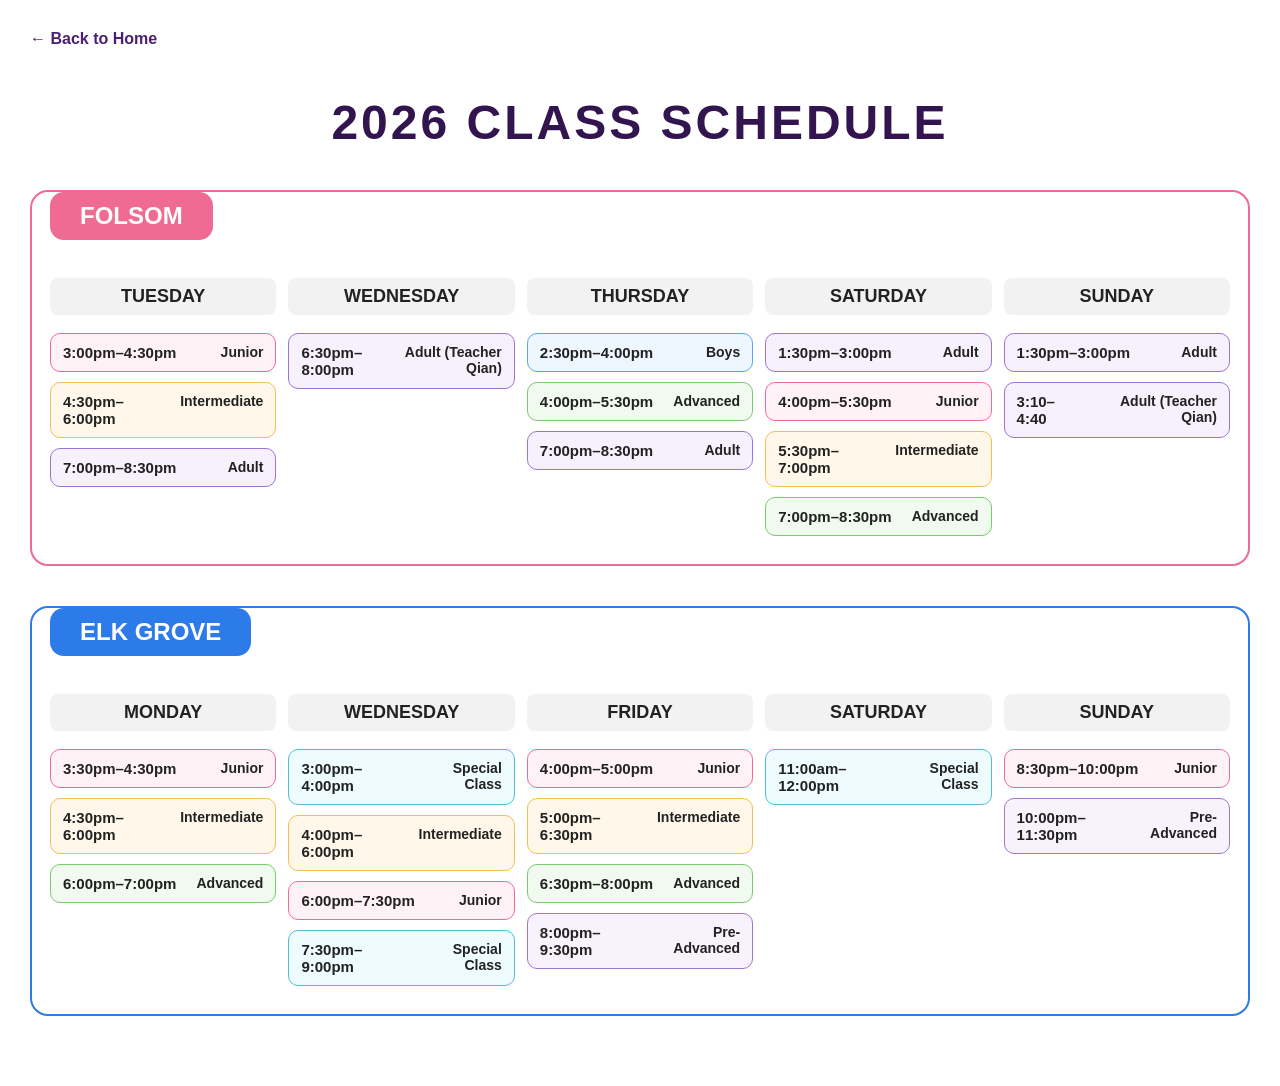
<file: schedule.html>
<!DOCTYPE html><html lang="en"><head><meta charset="UTF-8"><meta name="viewport" content="width=device-width,initial-scale=1"><title>2026 Class Schedule</title><link rel="stylesheet" href="schedule.css"></head><body><div class="container"><a class="back" href="index.html">← Back to Home</a><h1>2026 CLASS SCHEDULE</h1>
<section class="campus pink"><h2>FOLSOM</h2><div class="grid">
<div><h3>TUESDAY</h3><div class="card junior">3:00pm–4:30pm <span>Junior</span></div><div class="card inter">4:30pm–6:00pm <span>Intermediate</span></div><div class="card adult">7:00pm–8:30pm <span>Adult</span></div></div>
<div><h3>WEDNESDAY</h3><div class="card adult">6:30pm–8:00pm <span>Adult (Teacher Qian)</span></div></div>
<div><h3>THURSDAY</h3><div class="card boys">2:30pm–4:00pm <span>Boys</span></div><div class="card adv">4:00pm–5:30pm <span>Advanced</span></div><div class="card adult">7:00pm–8:30pm <span>Adult</span></div></div>
<div><h3>SATURDAY</h3><div class="card adult">1:30pm–3:00pm <span>Adult</span></div><div class="card junior">4:00pm–5:30pm <span>Junior</span></div><div class="card inter">5:30pm–7:00pm <span>Intermediate</span></div><div class="card adv">7:00pm–8:30pm <span>Advanced</span></div></div>
<div><h3>SUNDAY</h3><div class="card adult">1:30pm–3:00pm <span>Adult</span></div><div class="card adult">3:10–4:40 <span>Adult (Teacher Qian)</span></div></div></div></section>
<section class="campus blue"><h2>ELK GROVE</h2><div class="grid">
<div><h3>MONDAY</h3><div class="card junior">3:30pm–4:30pm <span>Junior</span></div><div class="card inter">4:30pm–6:00pm <span>Intermediate</span></div><div class="card adv">6:00pm–7:00pm <span>Advanced</span></div></div>
<div><h3>WEDNESDAY</h3><div class="card special">3:00pm–4:00pm <span>Special Class</span></div><div class="card inter">4:00pm–6:00pm <span>Intermediate</span></div><div class="card junior">6:00pm–7:30pm <span>Junior</span></div><div class="card special">7:30pm–9:00pm <span>Special Class</span></div></div>
<div><h3>FRIDAY</h3><div class="card junior">4:00pm–5:00pm <span>Junior</span></div><div class="card inter">5:00pm–6:30pm <span>Intermediate</span></div><div class="card adv">6:30pm–8:00pm <span>Advanced</span></div><div class="card pre">8:00pm–9:30pm <span>Pre-Advanced</span></div></div>
<div><h3>SATURDAY</h3><div class="card special">11:00am–12:00pm <span>Special Class</span></div></div>
<div><h3>SUNDAY</h3><div class="card junior">8:30pm–10:00pm <span>Junior</span></div><div class="card pre">10:00pm–11:30pm <span>Pre-Advanced</span></div></div></div></section></div></body></html>
</file>
<file: schedule.css>
body{font-family:Arial,sans-serif;background:#fff;margin:0;padding:30px;color:#222}.container{max-width:1400px;margin:auto}.back{display:inline-block;margin-bottom:15px;color:#4d1f73;font-weight:700;text-decoration:none}h1{text-align:center;font-size:48px;letter-spacing:3px;color:#32154f}.campus{border:2px solid;border-radius:18px;padding:18px;margin:40px 0}.pink{border-color:#ef6b93}.blue{border-color:#2d7be8}h2{display:inline-block;color:#fff;padding:10px 30px;border-radius:14px;margin-top:-42px}.pink h2{background:#ef6b93}.blue h2{background:#2d7be8}.grid{display:grid;grid-template-columns:repeat(5,1fr);gap:12px}h3{text-align:center;background:#f2f2f2;padding:8px;border-radius:8px;font-size:18px}.card{margin:10px 0;padding:10px 12px;border-radius:10px;font-size:15px;font-weight:600;display:flex;justify-content:space-between;gap:10px}.card span{font-size:14px;text-align:right}.junior{background:#fff2f6;border:1px solid #ef6b93}.inter{background:#fff8ea;border:1px solid #f3bf55}.adv{background:#f1faef;border:1px solid #7bc96f}.boys{background:#eef6ff;border:1px solid #59a3ff}.adult{background:#f6f1fd;border:1px solid #9875d6}.special{background:#eefcff;border:1px solid #52bcd2}.pre{background:#f7f2fb;border:1px solid #9f77cf}@media(max-width:1000px){.grid{grid-template-columns:1fr 1fr}}@media(max-width:600px){body{padding:18px}.grid{grid-template-columns:1fr}h1{font-size:34px}}
</file>
